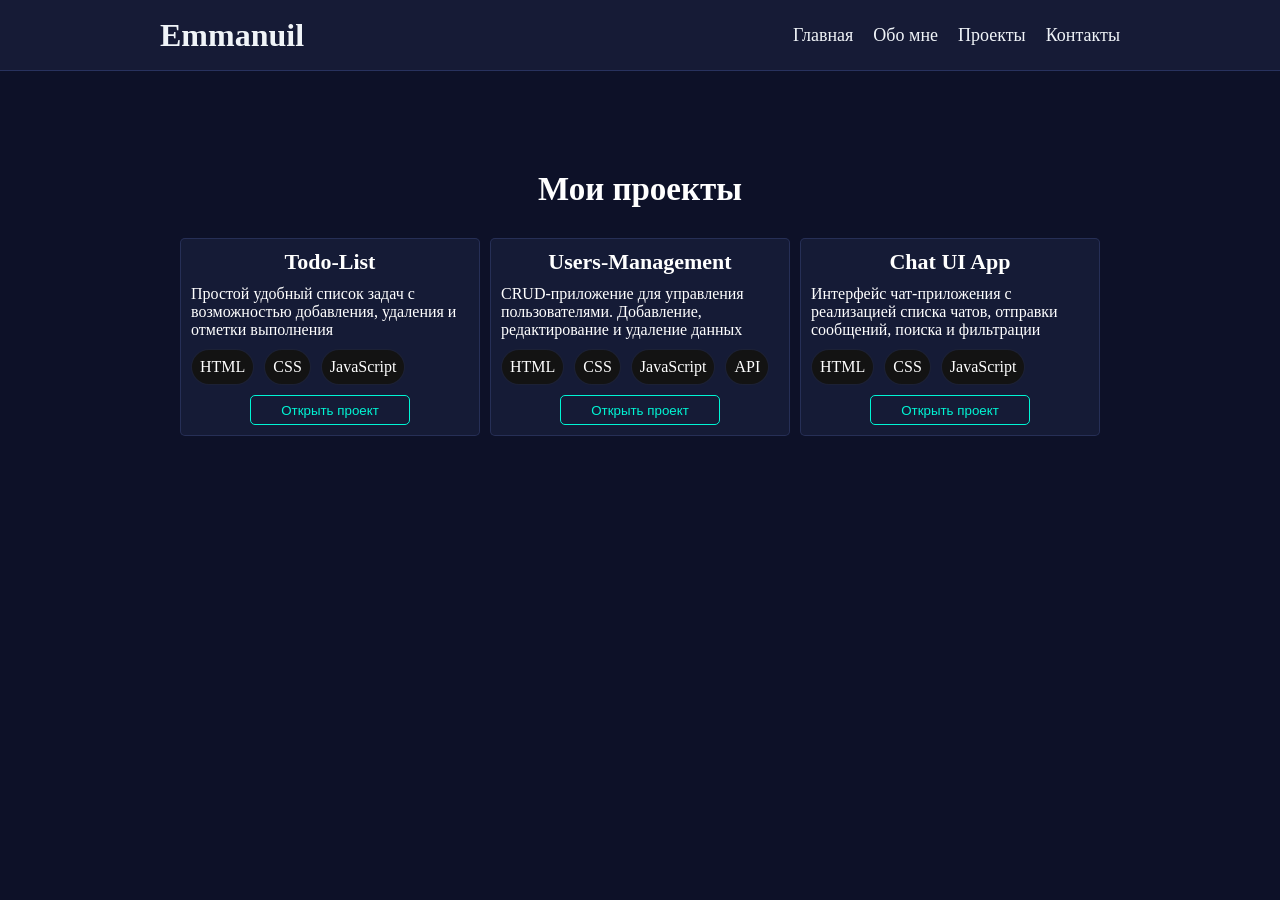
<file: projects.html>
<!DOCTYPE html>
<html lang="en">

<head>
    <meta charset="UTF-8">
    <meta name="viewport" content="width=device-width, initial-scale=1.0">
    <link rel="stylesheet" href="style.css">
    <title>Projects</title>
</head>

<body>

    <div class="mobile-menu">
        <label for="toggler-id">
            <img src="menu-bar (2).png " alt="burger button" class="burger">
        </label>

        <input type="checkbox" id="toggler-id" class="mobile-toggler">

        <nav class="mobile-menu--navigation">
            <ul class="mobile-menu_list">
                <li class="mobile-menu--item"><a href="index.html">Главная</a></li>
                <li class="mobile-menu--item"><a href="about.html">Обо мне</a></li>
                <li class="mobile-menu--item"><a href="projects.html">Проекты</a></li>
                <li class="mobile-menu--item"><a href="contacts.html">Контакты</a></li>
            </ul>

            <label for="toggler-id">
                <img src="cross.png" class="close" alt="">
            </label>
        </nav>
    </div>
    <header class="header">
        <div class="container">
            <div class="header_wrapper">
                <h1 class="header_wrapper--title"><a href="index.html">Emmanuil</a></h1>
                <nav class="header_wrapper--navigation">
                    <ul class="navigation_list">
                        <li class="navigation_list--item"><a href="index.html">Главная</a></li>
                        <li class="navigation_list--item"><a href="about.html">Обо мне</a></li>
                        <li class="navigation_list--item"><a href="projects.html">Проекты</a></li>
                        <li class="navigation_list--item"><a href="contacts.html">Контакты</a></li>
                    </ul>
                </nav>
            </div>
        </div>
    </header>
    <hr class="divider">
    <section class="projects">
        <div class="container">
            <div class="projects_wrapper">
                <h2 class="projects_wrapper--title">Мои проекты</h2>

                <div class="wrapper-cards">
                    <div class="projects_wrapper--cards">
                        <h3 class="card_title">Todo-List</h3>
                        <p class="card_desc">Простой удобный список задач с возможностью добавления, удаления и отметки
                            выполнения</p>
                        <ul class="card_languages--list">
                            <li class="list_item">HTML</li>
                            <li class="list_item">CSS</li>
                            <li class="list_item">JavaScript</li>
                        </ul>
                        <button class="card_btn"><a href="https://strmth11twin-creator.github.io/Todo-List-With-API/" target="_blank">Открыть проект</a></button>
                    </div>

                    <div class="projects_wrapper--cards">
                        <h3 class="card_title">Users-Management</h3>
                        <p class="card_desc">CRUD-приложение для управления пользователями. Добавление, редактирование и удаление данных</p>
                        <ul class="card_languages--list">
                            <li class="list_item">HTML</li>
                            <li class="list_item">CSS</li>
                            <li class="list_item">JavaScript</li>
                            <li class="list_item">API</li>
                        </ul>
                        <button class="card_btn"><a href="https://strmth11twin-creator.github.io/Users-Managment-API/" target="_blank">Открыть проект</a></button>
                    </div>

                    <div class="projects_wrapper--cards">
                        <h3 class="card_title">Chat UI App</h3>
                        <p class="card_desc">Интерфейс чат-приложения с реализацией списка чатов, отправки сообщений, поиска и фильтрации</p>
                        <ul class="card_languages--list">
                            <li class="list_item">HTML</li>
                            <li class="list_item">CSS</li>
                            <li class="list_item">JavaScript</li>
                        </ul>
                        <button class="card_btn"><a href="https://strmth11twin-creator.github.io/Telegram-APP/" target="_blank">Открыть проект</a></button>
                    </div>
                </div>

            </div>


        </div>
    </section>
</body>

</html>
</file>
<file: style.css>
@import url('styles/variables.css');
@import url('styles/basic.css');
@import url('styles/hero.css');
@import url('styles/header.css');
@import url('styles/about.css');
@import url('styles/contacts.css');
@import url('styles/projects.css');
@import url('styles/mobile-menu.css');
</file>
